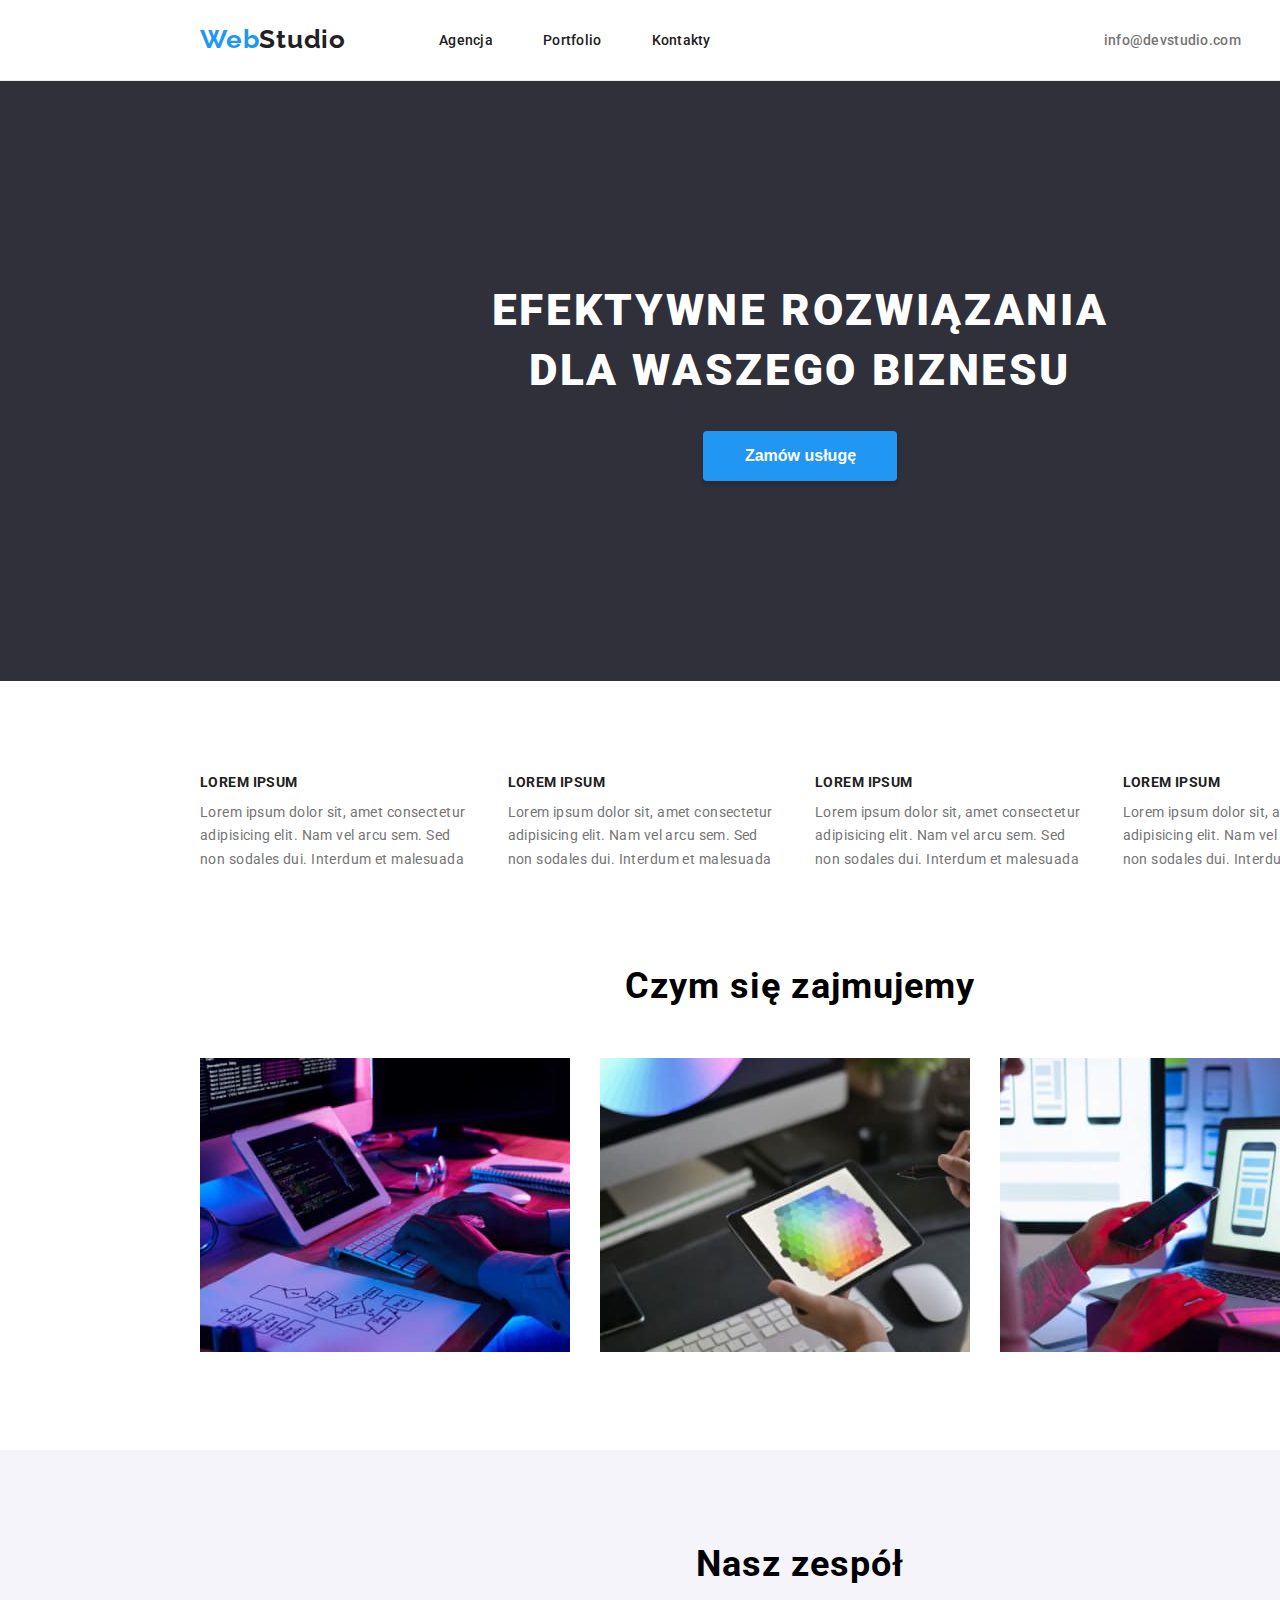
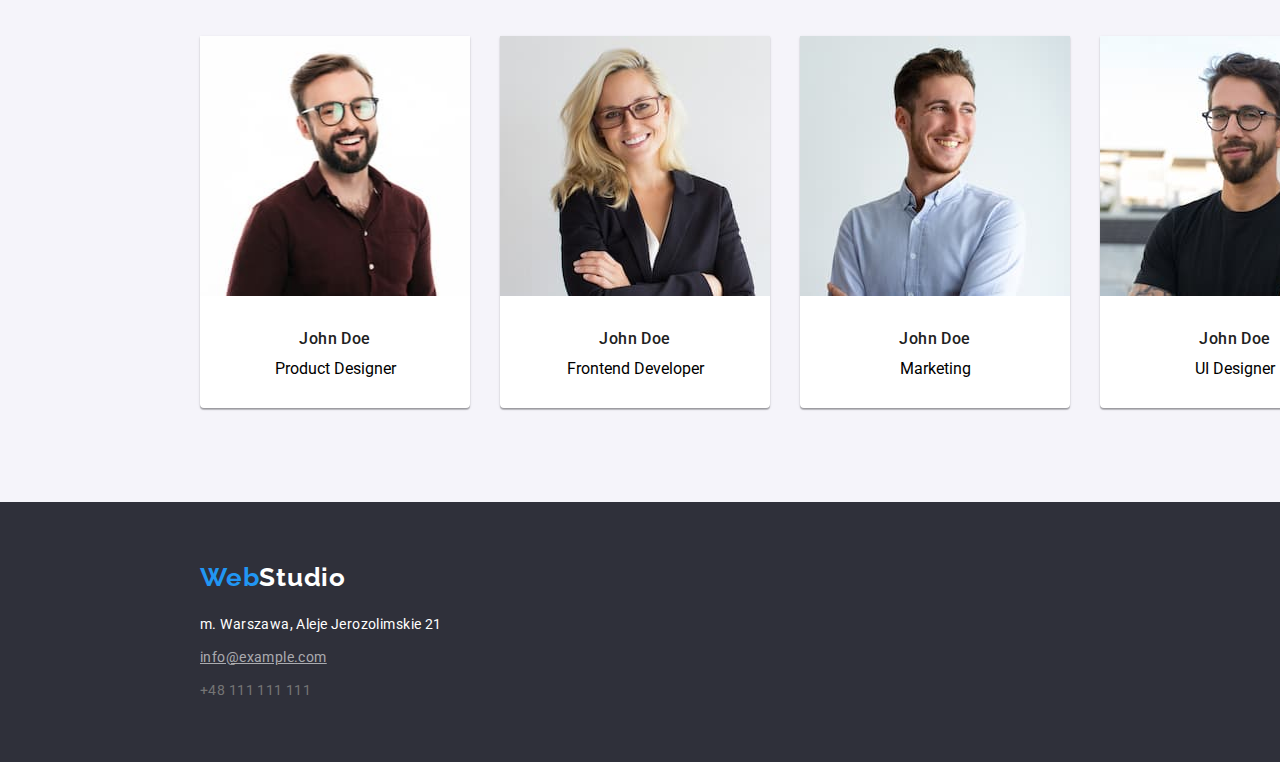
<file: index.html>
<!DOCTYPE html>
<html lang="pl">
  <head>
    <meta charset="UTF-8" />
    <meta http-equiv="X-UA-Compatible" content="IE=edge" />
    <meta name="viewport" content="width=device-width, initial-scale=1.0" />
    <title>webstudio</title>
    <!-- googe fonts -->
    <link rel="preconnect" href="https://fonts.googleapis.com" />
    <link rel="preconnect" href="https://fonts.gstatic.com" crossorigin />
    <link
      href="https://fonts.googleapis.com/css2?family=Raleway:wght@700&family=Roboto:wght@400;500;700;900&display=swap"
      rel="stylesheet"
    />
    <!-- end google fonts -->
    <link
      rel="stylesheet"
      href="https://cdnjs.cloudflare.com/ajax/libs/modern-normalize/1.1.0/modern-normalize.min.css"
      integrity="sha512-wpPYUAdjBVSE4KJnH1VR1HeZfpl1ub8YT/NKx4PuQ5NmX2tKuGu6U/JRp5y+Y8XG2tV+wKQpNHVUX03MfMFn9Q=="
      crossorigin="anonymous"
      referrerpolicy="no-referrer"
    />

    <link rel="stylesheet" href="css/styles.css" />
  </head>

  <body>
    <header class="header-style">
      <div class="container flex-nav-container">
        <a class="logo logo-position" href="index.html"
          ><span class="brand-color">Web</span>Studio</a
        >

        <div class="inner">
          <nav>
            <ul class="list-style nav-display-form">
              <li><a class="nav-structure" href="index.html">Agencja</a></li>
              <li>
                <a class="nav-structure" href="./portfolio.html">Portfolio</a>
              </li>
              <li>
                <a class="nav-structure" href="portfolio.html">Kontakty</a>
              </li>
            </ul>
          </nav>
        </div>

        <ul class="list-style display-form-contacts">
          <li>
            <a
              class="nav-structure nav-contact-color"
              href="mailto:info@devstudio.com"
              >info@devstudio.com</a
            >
          </li>
          <li>
            <a class="nav-structure nav-contact-color" href="tel:48111111111"
              >+48 111 111 111</a
            >
          </li>
        </ul>
      </div>
    </header>
    <main>
      <!--HERO-->

      <section class="background-header section">
        <div class="container">
          <h1 class="h1-text-index">
            EFEKTYWNE ROZWIĄZANIA DLA WASZEGO BIZNESU
          </h1>
          <button type="button" class="button-style2">Zamów usługę</button>
        </div>
      </section>

      <!--LOREM IPSUM-->
      <section class="section lorem">
        <div class="container">
          <ul class="list-style display-images">
            <li>
              <h3 class="h3-text-index">LOREM IPSUM</h3>
              <p class="p-text-structure">
                Lorem ipsum dolor sit, amet consectetur adipisicing elit. Nam
                vel arcu sem. Sed non sodales dui. Interdum et malesuada
              </p>
            </li>
            <li>
              <h3 class="h3-text-index">LOREM IPSUM</h3>
              <p class="p-text-structure">
                Lorem ipsum dolor sit, amet consectetur adipisicing elit. Nam
                vel arcu sem. Sed non sodales dui. Interdum et malesuada
              </p>
            </li>
            <li>
              <h3 class="h3-text-index">LOREM IPSUM</h3>
              <p class="p-text-structure">
                Lorem ipsum dolor sit, amet consectetur adipisicing elit. Nam
                vel arcu sem. Sed non sodales dui. Interdum et malesuada
              </p>
            </li>
            <li>
              <h3 class="h3-text-index">LOREM IPSUM</h3>
              <p class="p-text-structure">
                Lorem ipsum dolor sit, amet consectetur adipisicing elit. Nam
                vel arcu sem. Sed non sodales dui. Interdum et malesuada
              </p>
            </li>
          </ul>
        </div>
      </section>

      <!--czym się zajmujemy-->
      <section class="section">
        <div class="container">
          <h2 class="h2-text-index display-center">Czym się zajmujemy</h2>
          <ul class="list-style display-images">
            <li>
              <img
                src="images/czym_sie_zajmujemy/1.jpg"
                alt="programowanie"
                width="370"
                height="294"
              />
            </li>
            <li>
              <img
                src="images/czym_sie_zajmujemy/2.jpg"
                alt="grafika"
                width="370"
                height="294"
              />
            </li>
            <li>
              <img
                src="images/czym_sie_zajmujemy/3.jpg"
                alt="personalizacja"
                width="370"
                height="294"
              />
            </li>
          </ul>
        </div>
      </section>

      <!--Nasz zespół-->
      <section class="section background-2">
        <div class="container">
          <h2 class="h2-text-index display-center">Nasz zespół</h2>
          <ul class="list-style display-images display-center">
            <li class="background-3 index-img-style">
              <img
                src="images/nasz_zespol/img-1.jpg"
                alt="John Doe1"
                width="270"
                height="260"
              />
              <h3 class="h3-text-index2">John Doe</h3>
              <p class="paragraph-structure">Product Designer</p>
            </li>
            <li class="background-3 index-img-style">
              <img
                src="images/nasz_zespol/img-2-2.jpg"
                alt="John Doe2"
                width="270"
                height="260"
              />
              <h3 class="h3-text-index2">John Doe</h3>
              <p class="paragraph-structure">Frontend Developer</p>
            </li>
            <li class="background-3 index-img-style">
              <img
                src="images/nasz_zespol/img-3-2.jpg"
                alt="John Doe3"
                width="270"
                height="260"
              />
              <h3 class="h3-text-index2">John Doe</h3>
              <p class="paragraph-structure">Marketing</p>
            </li>
            <li class="background-3 index-img-style">
              <img
                src="images/nasz_zespol/img-4-2.jpg"
                alt="John Doe3"
                width="270"
                height="260"
              />
              <h3 class="h3-text-index2">John Doe</h3>
              <p class="paragraph-structure">UI Designer</p>
            </li>
          </ul>
        </div>
      </section>
    </main>

    <footer class="background footer-padding">
      <div class="container">
        <a class="footer-logo logo" href="index.html"
          ><span class="brand-color">Web</span>Studio</a
        >
        <address class="address-style address-padding">
          <ul class="list-style">
            <li class="marginl">
              <a
                class="address-structure"
                href="https://goo.gl/maps/v4wxsE9NDZiypeX38"
                target="_blank"
                >m. Warszawa, Aleje Jerozolimskie 21</a
              >
            </li>
            <li class="marginl">
              <a class="address2-structure" href="mailto:info@example.com"
                >info@example.com</a
              >
            </li>
            <li class="marginl">
              <a class="p-text-structure" href="tel:48111111111"
                >+48 111 111 111</a
              >
            </li>
          </ul>
        </address>
      </div>
    </footer>
  </body>
</html>
</file>
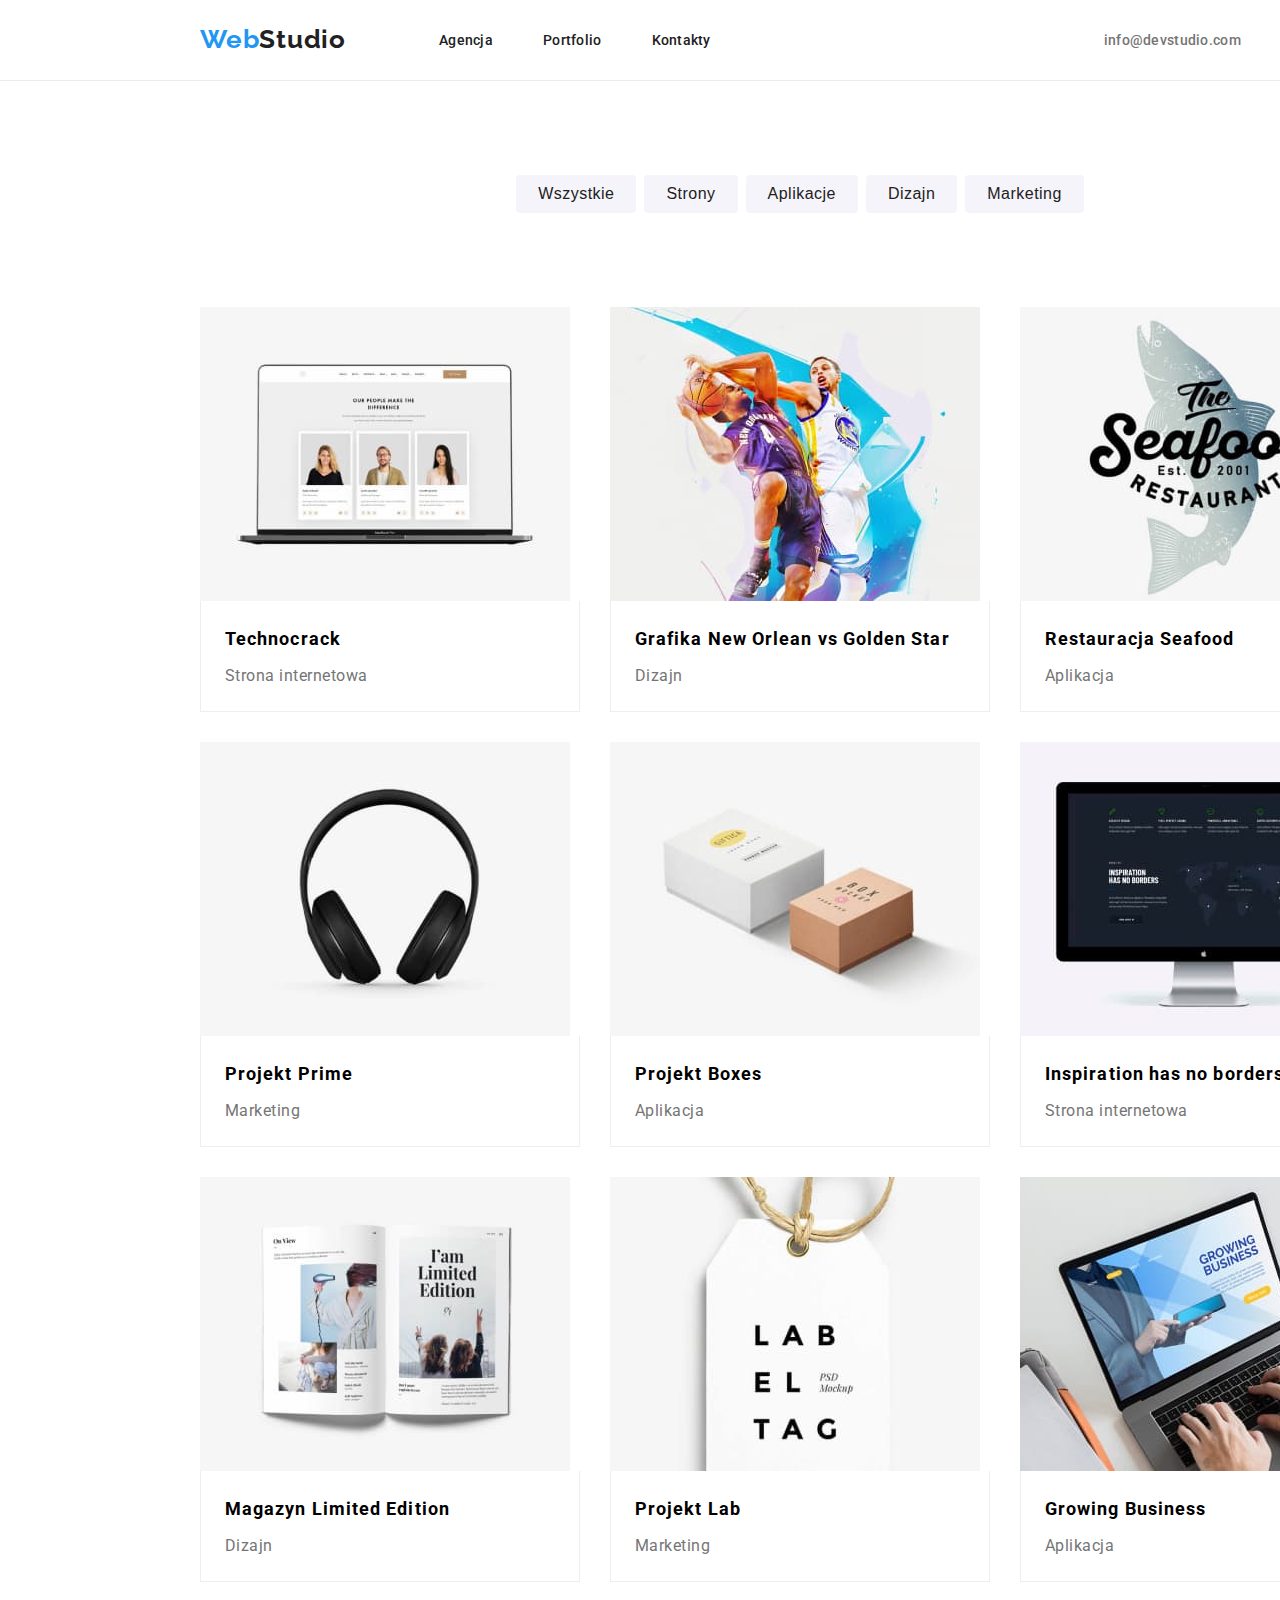
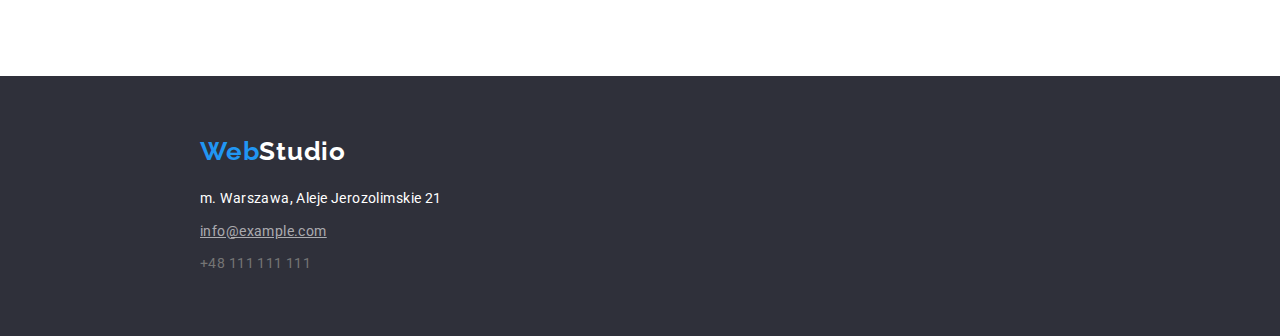
<file: portfolio.html>
<!DOCTYPE html>
<html lang="pl">
  <head>
    <meta charset="UTF-8" />

    <title>Portfolio</title>
    <!-- google fonts -->

    <link rel="preconnect" href="https://fonts.googleapis.com" />
    <link rel="preconnect" href="https://fonts.gstatic.com" crossorigin />
    <link
      href="https://fonts.googleapis.com/css2?family=Raleway:wght@700&family=Roboto:wght@400;500;700;900&display=swap"
      rel="stylesheet"
    />
    <!-- end google fonts -->
    <link
      rel="stylesheet"
      href="https://cdnjs.cloudflare.com/ajax/libs/modern-normalize/1.1.0/modern-normalize.min.css"
      integrity="sha512-wpPYUAdjBVSE4KJnH1VR1HeZfpl1ub8YT/NKx4PuQ5NmX2tKuGu6U/JRp5y+Y8XG2tV+wKQpNHVUX03MfMFn9Q=="
      crossorigin="anonymous"
      referrerpolicy="no-referrer"
    />

    <link rel="stylesheet" href="css/styles.css" />
  </head>

  <body>
    <header class="header-style">
      <div class="container flex-nav-container">
        <a class="logo logo-position" href="index.html"
            ><span class="brand-color">Web</span>Studio</a
          >

        <div class="inner">
      
          <nav>
            <ul class="list-style nav-display-form">
              <li><a class="nav-structure" href="index.html">Agencja</a></li>
              <li>
                <a class="nav-structure" href="/portfolio.html">Portfolio</a>
              </li>
              <li>
                <a class="nav-structure" href="portfolio.html">Kontakty</a>
              </li>
            </ul>
          </nav>
        </div>

      
        <ul class="list-style display-form-contacts">
          <li>
            <a
              class="nav-structure nav-contact-color"
              href="mailto:info@devstudio.com"
              >info@devstudio.com</a
            >
          </li>
          <li>
            <a class="nav-structure nav-contact-color" href="tel:48111111111"
              >+48 111 111 111</a
            >
          </li>
        </ul>
      
      </div>
    </header>

    <main>
     
        <section class="section lorem">
          <div class="container">
          <ul class="list-style display-button">
            <li>
              <button type="button" class="button-style">Wszystkie</button>
            </li>
            <li>
              <button type="button" class="button-style">Strony</button>
            </li>
            <li>
              <button type="button" class="button-style">Aplikacje</button>
            </li>
            <li>
              <button type="button" class="button-style">Dizajn</button>
            </li>
            <li>
              <button type="button" class="button-style">Marketing</button>
            </li>
            
          </ul>
         
        </section>
        <!--ZDJĘCIA-->
        <section class="section">
          <div class="container">
          <ul class="list-style display-images display-wrap">
        
            <li class="border-images">
              <img
                src="images/images_portfolio/pic1.jpg"
                alt="technocrack"
                width="370"
                height="294"
              />
              <h3 class="portfolio-h3-structure p-portfolio-border">Technocrack</h3>
              <p class="text img-portfolio-border">Strona internetowa</p>
            </li>
            <li class="border-images">
              <img
                src="images/images_portfolio/pic2.jpg"
                alt="Grafika New orlean"
                width="370"
                height="294"
              />
              <h3 class="portfolio-h3-structure p-portfolio-border">Grafika New Orlean vs Golden Star</h3>
              <p class="text img-portfolio-border">Dizajn</p>
            </li>
            <li class="border-images">
              <img
                src="images/images_portfolio/pic3.jpg"
                alt="Restauracja Seafood"
                width="370"
                height="294"
              />
              <h3 class="portfolio-h3-structure p-portfolio-border">Restauracja Seafood</h3>
              <p class="text img-portfolio-border">Aplikacja</p>
            </li>
            <li class="border-images">
              <img
                src="images/images_portfolio/pic4.jpg"
                alt="Projekt Prime"
                width="370"
                height="294"
              />
              <h3 class="portfolio-h3-structure p-portfolio-border">Projekt Prime</h3>
              <p class="text img-portfolio-border">Marketing</p>
            </li>
            <li class="border-images">
              <img
                src="images/images_portfolio/pic5.jpg"
                alt="Projekt Boxes"
                width="370"
                height="294"
              />
              <h3 class="portfolio-h3-structure p-portfolio-border">Projekt Boxes</h3>
              <p class="text img-portfolio-border">Aplikacja</p>
            </li>
            <li class="border-images">
              <img
                src="images/images_portfolio/pic6.jpg"
                alt="Inspiration has no borders"
                width="370"
                height="294"
              />
              <h3 class="portfolio-h3-structure p-portfolio-border">Inspiration has no borders</h3>
              <p class="text img-portfolio-border">Strona internetowa</p>
            </li>
            <li class="border-images">
              <img
                src="images/images_portfolio/pic7.jpg"
                alt="Magazyn Limited Edition"
                width="370"
                height="294"
              />
              <h3 class="portfolio-h3-structure p-portfolio-border">Magazyn Limited Edition</h3>
              <p class="text img-portfolio-border">Dizajn</p>
            </li>
            <li class="border-images">
              <img
                src="images/images_portfolio/pic8.jpg"
                alt="Projekt Lab"
                width="370"
                height="294"
              />
              <h3 class="portfolio-h3-structure p-portfolio-border">Projekt Lab</h3>
              <p class="text img-portfolio-border">Marketing</p>
            </li>
            <li class="border-images">
              <img
                src="images/images_portfolio/pic9.jpg"
                alt="Growing Business"
                width="370"
                height="294"
              />
              <h3 class="portfolio-h3-structure p-portfolio-border">Growing Business</h3>
              <p class="text img-portfolio-border">Aplikacja</p>
            </li>
          </ul>
          </div>
        </section>
      
    </main>
    <footer class="background footer-padding">
      <div class="container">
        <a class="footer-logo logo" href="index.html"
          ><span class="brand-color">Web</span>Studio</a
        >
        <address class="address-style address-padding">
          <ul class="list-style">
            <li class="marginl">
              <a
                class="address-structure"
                href="https://goo.gl/maps/v4wxsE9NDZiypeX38"
                target="_blank"
                >m. Warszawa, Aleje Jerozolimskie 21</a
              >
            </li>
            <li class="marginl">
              <a class="address2-structure" href="mailto:info@example.com"
                >info@example.com</a
              >
            </li>
            <li class="marginl">
              <a class="p-text-structure" href="tel:48111111111"
                >+48 111 111 111</a
              >
            </li>
          </ul>
        </address>
      </div>
    </footer>
  </body>
</html>
</file>
<file: css/styles.css>
:root {
  --main-color: #212121;
  --second-color: #757575;
  --background-color: #2f303a;
  --third-color: #ffffff;
  --fourth-color: rgba(255, 255, 255, 0.6);
  --fifth-color: #2196f3;
  --sixth-color: #e5e5e5;
}
body {
  font-family: "Roboto", "Raleway", sans-serif;

  width: 1600px;
  margin: 0 auto;
}
* {
  margin: 0;
  padding: 0;
}

.container {
  width: 1200px;
  margin: 0 auto;
  padding: 0 15px;
}

.section {
  padding: 94px 0;
}

h2 {
  margin-bottom: 50px;
}
.background-header {
  text-align: center;
  padding: 200px 0;
  background-color: var(--background-color);
}
.display-center {
  text-align: center;
}
.display-button {
  display: flex;
  justify-content: center;
  gap: 8px;
}

.display-images {
  display: flex;
  gap: 30px;
}

.display-wrap {
  flex-wrap: wrap;
}

.a {
  margin-left: 93px;
}
.flex-nav-container {
  display: flex;
  align-items: center;
}

.header-style {
  border-bottom: 1px solid #ececec;
}

.nav-display-form {
  display: flex;
  align-items: center;
  gap: 50px;
  margin-left: 93px;
}
.header-nav-list {
  margin-left: 93px;
}

.logo-position {
  padding-bottom: 25px;
  padding-top: 24px;
}

.nav-display-form li {
  margin: 0;
}

.display-form-contacts {
  display: flex;
  align-items: center;
  gap: 50px;
  margin-left: auto;
}

.inner {
  display: flex;
  align-items: center;
  gap: 93px;
}

.background-2 {
  background-color: #f5f4fa;
}

.nav-structure {
  color: var(--main-color);
  font-weight: 500;
  font-size: 14px;
  line-height: 1.14;
  letter-spacing: 0.02em;
  text-decoration-line: none;
  padding: 32px 0;
}

.nav-structure:hover {
  color: var(--fifth-color);
}

.nav-structure:focus {
  color: var(--fifth-color);
}

.p-text-structure {
  font-size: 14px;
  line-height: 1.71;
  letter-spacing: 0.03em;
  color: var(--second-color);
  text-decoration-line: none;
}
.portfolio-h3-structure {
  font-weight: 700;
  font-size: 18px;
  line-height: 2;
  letter-spacing: 0.06em;
  padding-top: 20px;
  padding-right: 24px;
  padding-bottom: 0;
  padding-left: 24px;
}

.text {
  font-size: 16px;
  line-height: 1.87;
  letter-spacing: 0.03em;
  color: var(--second-color);
  padding: 4px 24px 20px 24px;
}

.paragraph-structure {
  padding-bottom: 30px;
}
.background {
  background-color: var(--background-color);
}

.address-structure {
  font-size: 14px;
  line-height: 1.71;
  letter-spacing: 0.03em;
  color: var(--third-color);
  text-decoration-line: none;
}
.address2-structure {
  font-size: 14px;
  line-height: 1.71;
  letter-spacing: 0.03em;
  text-decoration-line: underline;
  color: var(--fourth-color);
}
.h1-text-index {
  font-weight: 900;
  font-size: 44px;
  line-height: 1.36;
  letter-spacing: 0.06em;
  width: 696px;
  color: var(--third-color);
  text-align: center;
  margin: 0 auto;
}
.h3-text-index {
  font-weight: 700;
  font-size: 14px;
  line-height: 1.14;
  letter-spacing: 0.03em;

  color: var(--main-color);
  margin-bottom: 10px;
}

.h2-text-index {
  font-weight: 700;
  font-size: 36px;
  line-height: 1.16;
  letter-spacing: 0.03em;
}
.h3-text-index2 {
  font-weight: 500;
  font-size: 16px;
  line-height: 1.18;
  letter-spacing: 0.03em;
  color: var(--main-color);
  padding-top: 30px;
  padding-bottom: 10px;
}

.list-style {
  list-style: none;
}
.logo {
  font-family: "Raleway";
  color: var(--main-color);
  font-weight: 700;
  font-size: 26px;
  line-height: 1.19;
  letter-spacing: 0.03em;
  text-decoration: none;
}

.brand-color {
  color: var(--fifth-color);
}
.footer-logo {
  color: var(--third-color);
  padding-top: 60px;
}
.hand:hover {
  cursor: pointer;
}
.button-style {
  font-weight: 500;
  font-size: 16px;
  line-height: 1.625;
  text-align: center;
  letter-spacing: 0.03em;
  color: var(--main-color);
  cursor: pointer;
  padding: 6px 22px;
  border-radius: 4px;
  background: #f5f4fa;
  border: none;
}
.button-style:hover,
.button-style:focus,
.button-style:active {
  background-color: var(--fifth-color);
  color: var(--third-color);
  box-shadow: 0px 3px 1px rgba(0, 0, 0, 0.1), 0px 1px 2px rgba(0, 0, 0, 0.08),
    0px 2px 2px rgba(0, 0, 0, 0.12);
}

.button-style2 {
  color: var(--third-color);
  background-color: var(--fifth-color);
  font-weight: 700;
  font-size: 16px;
  line-height: 1.875;
  cursor: pointer;
  border: none;
  margin-top: 30px;
  padding-top: 10px;
  padding-bottom: 10px;
  padding-left: 42px;
  padding-right: 41px;
  box-shadow: 0px 4px 4px rgba(0, 0, 0, 0.15);
  border-radius: 4px;
}
.address-style {
  font-style: normal;
}

.footer-padding {
  padding-top: 60px;
  padding-bottom: 60px;
}

.address-padding {
  margin-top: 20px;
}

.background-3 {
  background-color: var(--third-color);
}

.nav-contact-color {
  color: var(--second-color);
}

.lorem {
  padding-bottom: 0;
}

.marginl {
  margin-top: 9px;
}

.border-images {
  font-size: 0;
  width: calc((100% - 60px) / 3);
}

.index-img-style {
  box-shadow: 0px 1px 3px rgba(0, 0, 0, 0.12), 0px 1px 1px rgba(0, 0, 0, 0.14),
    0px 2px 1px rgba(0, 0, 0, 0.2);
  border-radius: 0px 0px 4px 4px;
}

.img-portfolio-border {
  border-bottom: 1px solid #eeeeee;
  border-left: 1px solid #eeeeee;
  border-right: 1px solid #eeeeee;
}
.p-portfolio-border {
  border-left: 1px solid #eeeeee;
  border-right: 1px solid #eeeeee;
}
</file>
